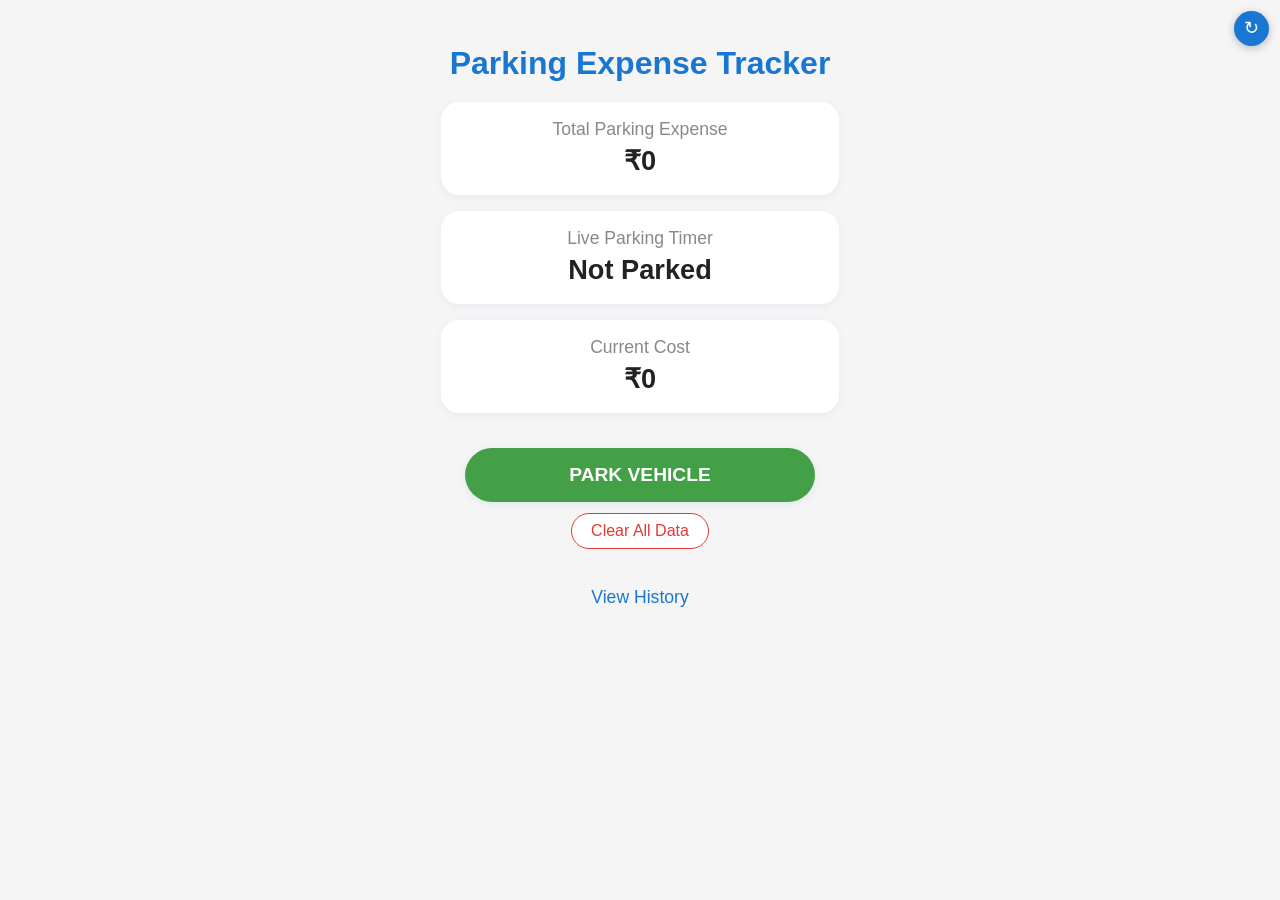
<file: index.html>
<!DOCTYPE html>
<html lang="en">
<head>
  <meta charset="UTF-8">
  <meta name="viewport" content="width=device-width, initial-scale=1.0">
  <title>Parking Expense Tracker</title>
  <link rel="manifest" href="manifest.json">
  <link rel="stylesheet" href="style.css">
  <link rel="icon" href="icon.png">
  <meta name="theme-color" content="#1976d2">
</head>
<body>
  <button id="hardReloadBtn" class="hard-reload-btn" title="Hard reload app">↻</button>
  <div class="container">
    <h1 class="title">Parking Expense Tracker</h1>
    <div class="card total-expense">
      <div class="card-title">Total Parking Expense</div>
      <div class="card-value" id="totalExpense">₹0</div>
    </div>
    <div class="card live-timer">
      <div class="card-title">Live Parking Timer</div>
      <div class="card-value" id="liveTimer">Not Parked</div>
    </div>
    <div class="card current-cost">
      <div class="card-title">Current Cost</div>
      <div class="card-value" id="currentCost">₹0</div>
    </div>
    <button id="mainActionBtn" class="main-action park">PARK VEHICLE</button>
    <button id="clearAllBtn" class="clear-all">Clear All Data</button>
    <a href="history.html" class="history-link">View History</a>
  </div>
  <script src="app.js"></script>
</body>
</html>
</file>
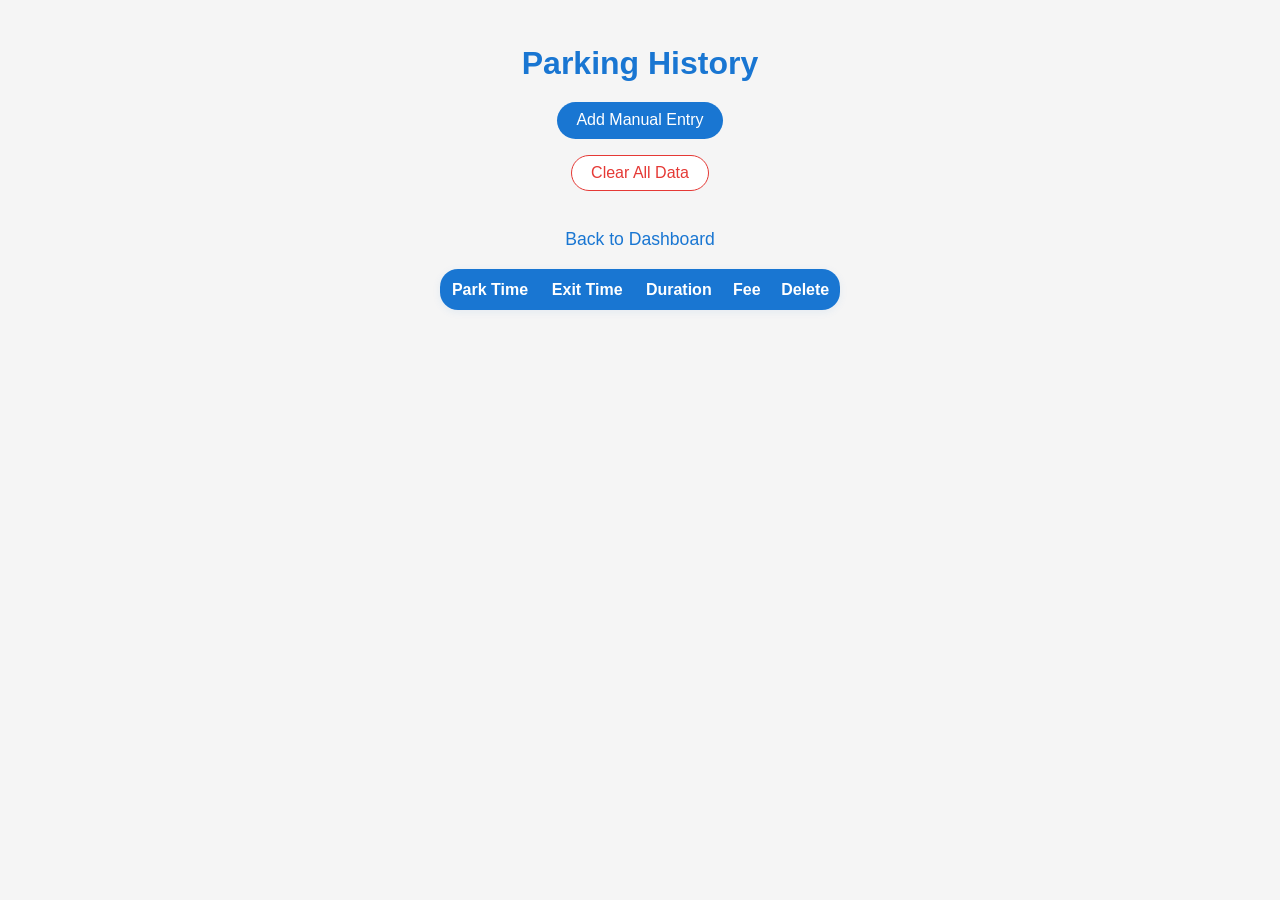
<file: history.html>
<!DOCTYPE html>
<html lang="en">
<head>
  <meta charset="UTF-8">
  <meta name="viewport" content="width=device-width, initial-scale=1.0">
  <title>Parking History - Parking Expense Tracker</title>
  <link rel="manifest" href="manifest.json">
  <link rel="stylesheet" href="style.css">
  <link rel="icon" href="icon.png">
  <meta name="theme-color" content="#1976d2">
</head>
<body>
  <div class="container">
    <h1 class="title">Parking History</h1>
    <button id="addManualEntryBtn" class="add-manual">Add Manual Entry</button>
    <button id="clearAllBtn" class="clear-all">Clear All Data</button>
    <a href="index.html" class="history-link">Back to Dashboard</a>
    <table class="history-table">
      <thead>
        <tr>
          <th>Park Time</th>
          <th>Exit Time</th>
          <th>Duration</th>
          <th>Fee</th>
          <th>Delete</th>
        </tr>
      </thead>
      <tbody id="historyBody">
      </tbody>
    </table>
    <div class="manual-entry-modal" id="manualEntryModal">
      <div class="modal-content">
        <h2>Add Manual Entry</h2>
        <form id="manualEntryForm">
          <label>Park DateTime
            <input type="datetime-local" id="manualParkTime" required>
          </label>
          <label>Exit DateTime (optional)
            <input type="datetime-local" id="manualExitTime">
          </label>
          <p style="font-size:0.85rem; color:#444; margin-top:0.2rem;">Leave exit empty to keep this as current active parking.</p>
          <div class="modal-actions">
            <button type="submit" class="save">Save</button>
            <button type="button" id="cancelManualEntry" class="cancel">Cancel</button>
          </div>
        </form>
      </div>
    </div>
    <div class="modal-overlay" id="modalOverlay"></div>
  </div>
  <script src="history.js"></script>
</body>
</html>
</file>
<file: style.css>
body {
  background: #f5f5f5;
  font-family: 'Roboto', Arial, sans-serif;
  margin: 0;
  padding: 0;
  color: #222;
}
.container {
  max-width: 400px;
  margin: 0 auto;
  padding: 1.5rem 1rem 2rem 1rem;
  display: flex;
  flex-direction: column;
  align-items: center;
}
.title {
  font-size: 2rem;
  font-weight: 700;
  color: #1976d2;
  margin-bottom: 1.2rem;
  text-align: center;
}
.card {
  background: #fff;
  border-radius: 18px;
  box-shadow: 0 2px 8px rgba(25, 118, 210, 0.08);
  padding: 1.1rem 1.5rem;
  margin-bottom: 1rem;
  width: 100%;
  max-width: 350px;
  display: flex;
  flex-direction: column;
  align-items: center;
}
.card-title {
  font-size: 1.1rem;
  color: #888;
  margin-bottom: 0.3rem;
}
.card-value {
  font-size: 1.7rem;
  font-weight: 600;
  color: #222;
}
.main-action {
  width: 90%;
  max-width: 350px;
  font-size: 1.2rem;
  font-weight: 700;
  border: none;
  border-radius: 30px;
  padding: 1rem 0;
  margin: 1.2rem 0 0.7rem 0;
  box-shadow: 0 2px 8px rgba(25, 118, 210, 0.10);
  cursor: pointer;
  transition: background 0.2s;
}
.main-action.park {
  background: #43a047;
  color: #fff;
}
.main-action.exit {
  background: #e53935;
  color: #fff;
}
.clear-all {
  background: #fff;
  color: #e53935;
  border: 1px solid #e53935;
  border-radius: 20px;
  padding: 0.5rem 1.2rem;
  font-size: 1rem;
  font-weight: 500;
  margin-bottom: 1.2rem;
  cursor: pointer;
  transition: background 0.2s, color 0.2s;
}
.clear-all:hover {
  background: #e53935;
  color: #fff;
}
.history-link {
  display: block;
  margin: 1.2rem 0 0 0;
  color: #1976d2;
  text-align: center;
  text-decoration: none;
  font-weight: 500;
  font-size: 1.1rem;
}
.history-link:hover {
  text-decoration: underline;
}
.hard-reload-btn {
  position: fixed;
  top: 0.7rem;
  right: 0.7rem;
  z-index: 9999;
  border: none;
  background: #1976d2;
  color: #fff;
  border-radius: 999px;
  width: 2.2rem;
  height: 2.2rem;
  font-size: 1.1rem;
  cursor: pointer;
  box-shadow: 0 2px 8px rgba(0, 0, 0, 0.25);
  transition: transform 0.15s ease, background 0.2s ease;
}
.hard-reload-btn:hover {
  transform: scale(1.05);
  background: #0f5ab7;
}
.history-table {
  width: 100%;
  border-collapse: collapse;
  margin-top: 1.2rem;
  background: #fff;
  border-radius: 18px;
  box-shadow: 0 2px 8px rgba(25, 118, 210, 0.08);
  overflow: hidden;
}
.history-table th, .history-table td {
  padding: 0.7rem 0.5rem;
  text-align: center;
  font-size: 1rem;
}
.history-table th {
  background: #1976d2;
  color: #fff;
  font-weight: 600;
}
.history-table tr:nth-child(even) {
  background: #f5f5f5;
}
.add-manual {
  background: #1976d2;
  color: #fff;
  border: none;
  border-radius: 20px;
  padding: 0.6rem 1.2rem;
  font-size: 1rem;
  font-weight: 500;
  margin-bottom: 1rem;
  cursor: pointer;
  transition: background 0.2s;
}
.add-manual:hover {
  background: #115293;
}
.manual-entry-modal {
  display: none;
  position: fixed;
  z-index: 1001;
  left: 0; top: 0; right: 0; bottom: 0;
  justify-content: center;
  align-items: center;
}
.manual-entry-modal.active {
  display: flex;
}
.modal-overlay {
  display: none;
  position: fixed;
  z-index: 1000;
  left: 0; top: 0; right: 0; bottom: 0;
  background: rgba(0,0,0,0.18);
}
.modal-overlay.active {
  display: block;
}
.modal-content {
  background: #fff;
  border-radius: 18px;
  box-shadow: 0 2px 16px rgba(25, 118, 210, 0.18);
  padding: 2rem 1.5rem 1.5rem 1.5rem;
  min-width: 260px;
  max-width: 90vw;
  display: flex;
  flex-direction: column;
  align-items: stretch;
}
.modal-content h2 {
  margin-top: 0;
  color: #1976d2;
  font-size: 1.3rem;
  margin-bottom: 1rem;
}
.modal-content label {
  font-size: 1rem;
  margin-bottom: 0.7rem;
  color: #222;
  display: flex;
  flex-direction: column;
}
.modal-content input[type="datetime-local"] {
  margin-top: 0.3rem;
  padding: 0.4rem;
  border-radius: 8px;
  border: 1px solid #bbb;
  font-size: 1rem;
}
.modal-actions {
  display: flex;
  justify-content: flex-end;
  gap: 0.7rem;
  margin-top: 1.2rem;
}
button.save {
  background: #1976d2;
  color: #fff;
  border: none;
  border-radius: 20px;
  padding: 0.5rem 1.2rem;
  font-size: 1rem;
  font-weight: 500;
  cursor: pointer;
  transition: background 0.2s;
}
button.save:hover {
  background: #115293;
}
button.cancel {
  background: #fff;
  color: #1976d2;
  border: 1px solid #1976d2;
  border-radius: 20px;
  padding: 0.5rem 1.2rem;
  font-size: 1rem;
  font-weight: 500;
  cursor: pointer;
  transition: background 0.2s, color 0.2s;
}
button.cancel:hover {
  background: #1976d2;
  color: #fff;
}
@media (max-width: 500px) {
  .container {
    max-width: 100vw;
    padding: 1rem 0.2rem 2rem 0.2rem;
  }
  .card {
    max-width: 98vw;
    padding: 1rem 0.5rem;
  }
  .main-action {
    max-width: 98vw;
  }
  .history-table th, .history-table td {
    font-size: 0.95rem;
    padding: 0.5rem 0.2rem;
  }
}
</file>
